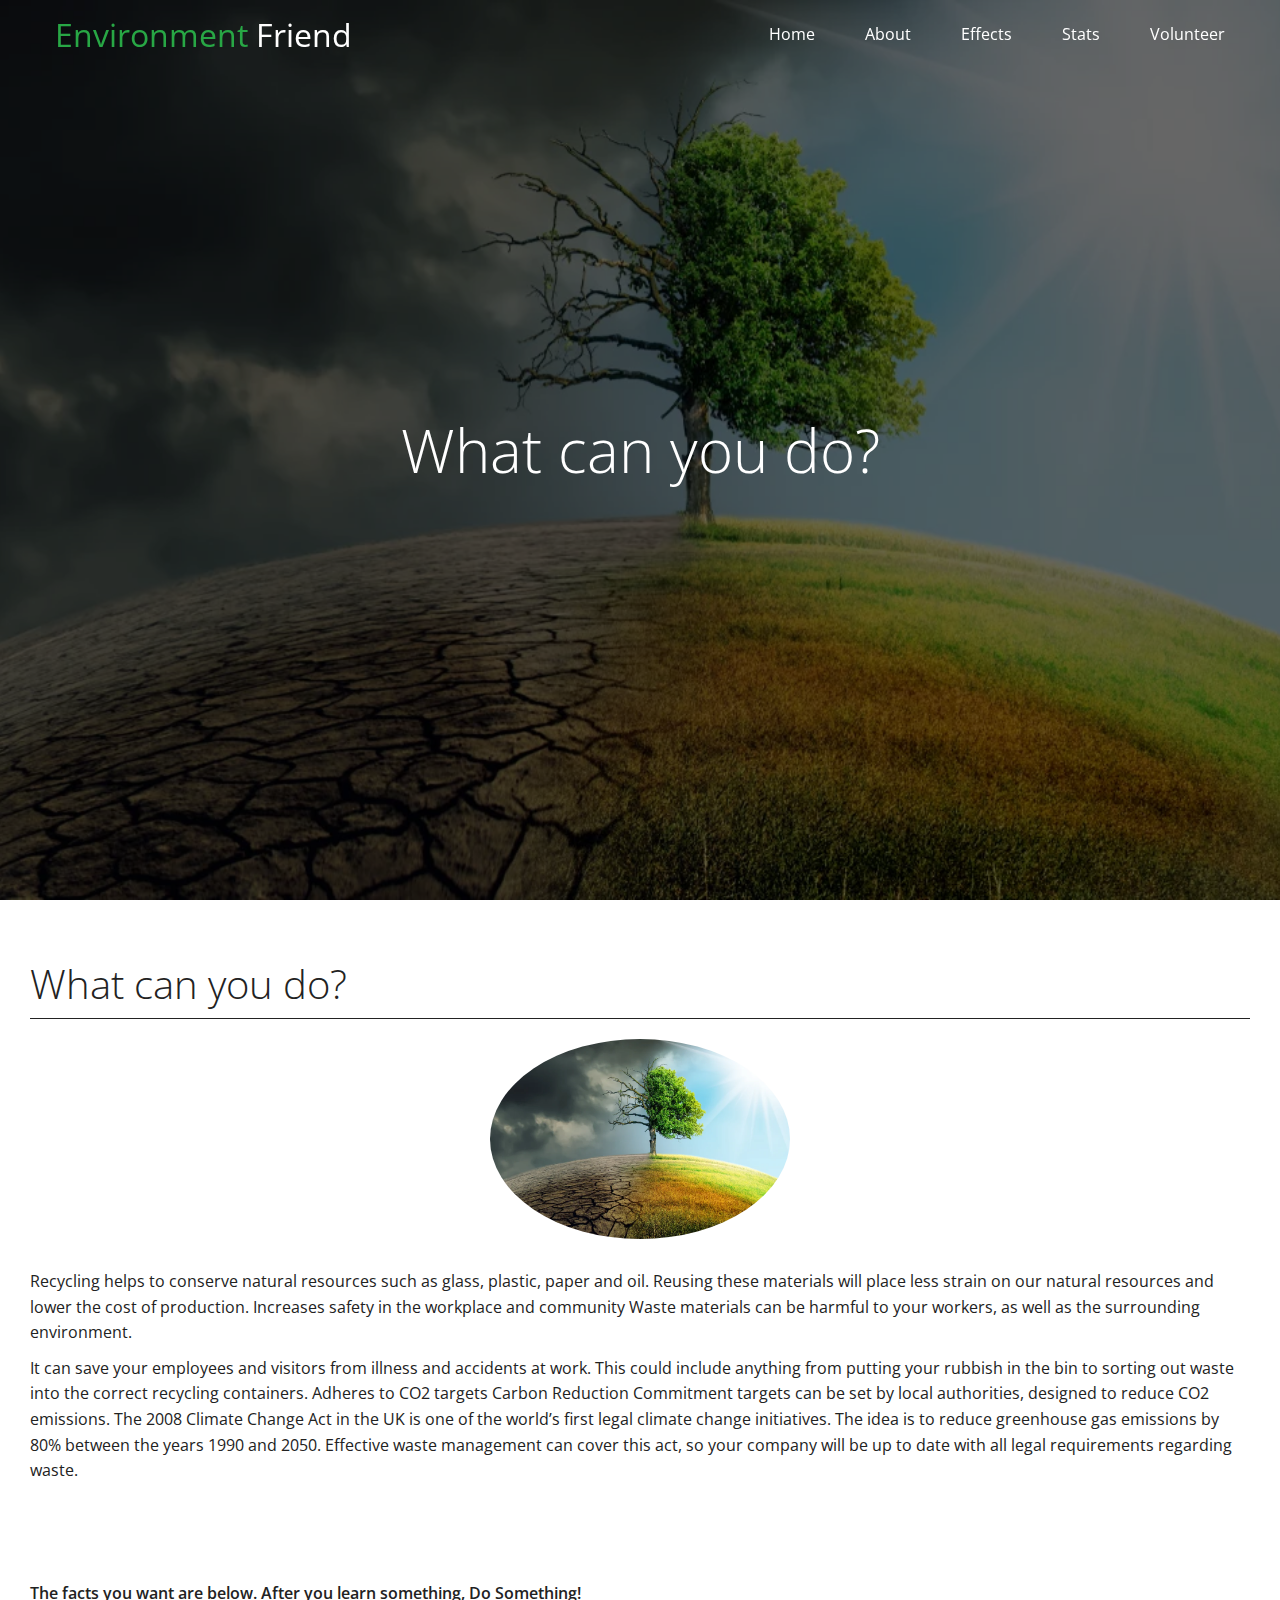
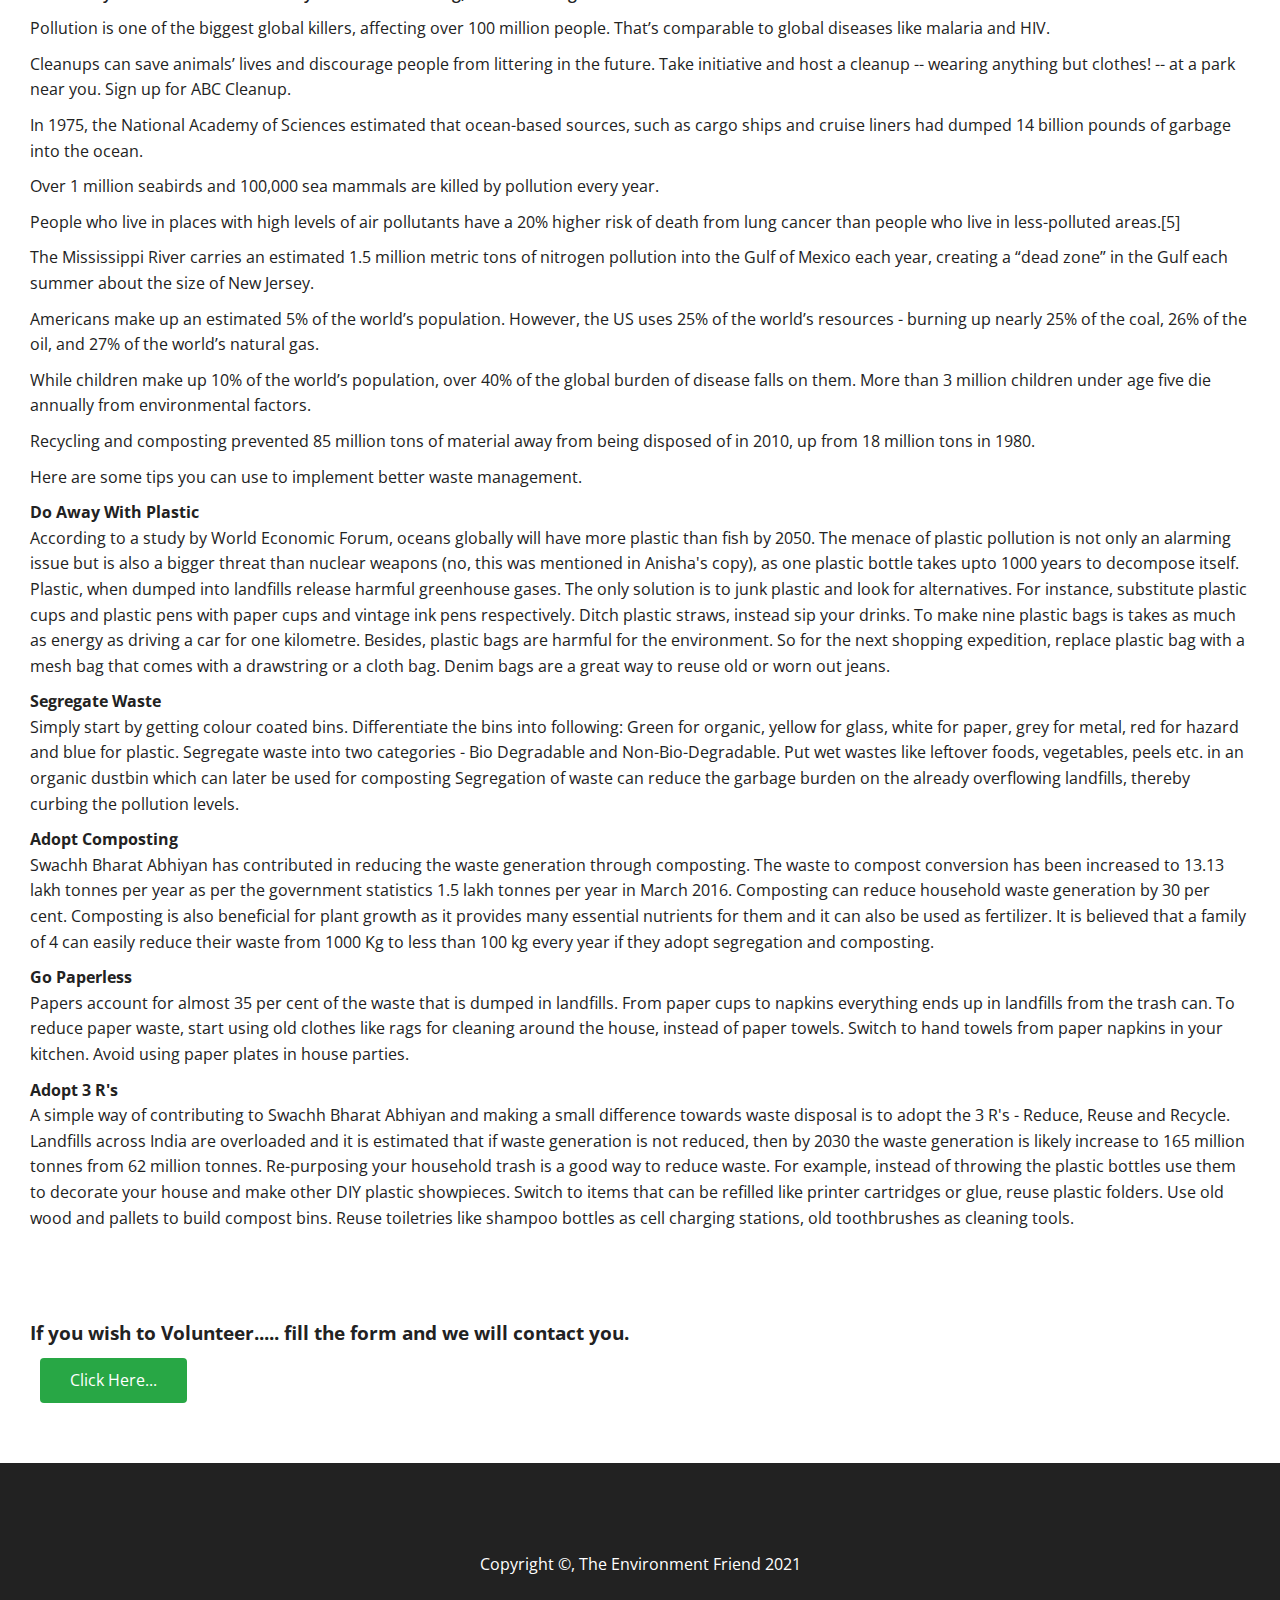
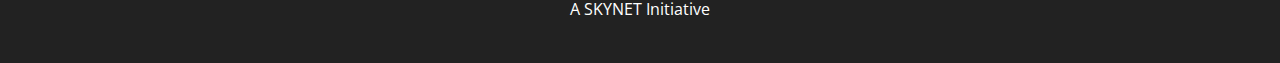
<file: help.html>
<!DOCTYPE html>
<html lang="en">
<head>
  <meta charset="UTF-8">
  <meta http-equiv="X-UA-Compatible" content="IE=edge">
  <meta name="viewport" content="width=device-width, initial-scale=1.0">
  <link rel="shortcut icon" type="image/x-icon" href="./favicon/favicon.ico">
  <title>What can you do?</title> 
  

  <link rel="stylesheet" href="https://cdnjs.cloudflare.com/ajax/libs/font-awesome/5.15.3/css/all.min.css" integrity="sha512-iBBXm8fW90+nuLcSKlbmrPcLa0OT92xO1BIsZ+ywDWZCvqsWgccV3gFoRBv0z+8dLJgyAHIhR35VZc2oM/gI1w==" crossorigin="anonymous" />
  <link rel="stylesheet" href="./css/utility.css">
  <link rel="stylesheet" href="./css/style.css">
  
</head>
<body id="home">  
   <header class="head blog">
     <div class="navbar top" id="navbar">
      <a href="./Index.html#home"><h1 class="logo">
        <i class="fas fa-seedling"></i>
          <span class="text-primary"> Environment</span> Friend
       </h1>
       </a>
       <nav>
            <ul>
              <li><a href="./Index.html#home" id="current">Home</a></li>
              <li><a href="./Index.html#about">About</a></li>
              <li><a href="./Index.html#effect">Effects</a></li>
              <li><a href="./Index.html#stats">Stats</a></li>
              <li><a href="./Index.html#vln">Volunteer</a></li>
            </ul>
       </nav>
      </div>

      <div class="content">
        <h1>What can you do?</h1>
       
      </div>
    </header>

    <main>

      <section class="posts">
        <h2>
          What can you do?
        </h2>
      

        <img src="./img/home/showcase.jpg" alt="">

        <p>  
          Recycling helps to conserve natural resources such as glass, plastic, paper and oil. Reusing these materials will place less strain on our natural resources and lower the cost of production.   Increases safety in the workplace and community Waste materials can be harmful to your workers, as well as the surrounding environment.
       </p>
          <p> 
          It can save your employees and visitors from illness and accidents at work. This could include anything from putting your rubbish in the bin to sorting out waste into the correct recycling containers.   Adheres to CO2 targets Carbon Reduction Commitment targets can be set by local authorities, designed to reduce CO2 emissions. The 2008 Climate Change Act in the UK is one of the world’s first legal climate change initiatives. The idea is to reduce greenhouse gas emissions by 80% between the years 1990 and 2050. Effective waste management can cover this act, so your company will be up to date with all legal requirements regarding waste.  
        </p>
        <br><br><br>
        <p style="font-weight: 600;">
          The facts you want are below. After you learn something, Do Something!
        </p>

        
          <p>Pollution is one of the biggest global killers, affecting over 100 million people. That’s comparable to global diseases like malaria and HIV.</p>
          <p>Cleanups can save animals’ lives and discourage people from littering in the future. Take initiative and host a cleanup -- wearing anything but clothes! -- at a park near you. Sign up for ABC Cleanup.</p>
          <p>In 1975, the National Academy of Sciences estimated that ocean-based sources, such as cargo ships and cruise liners had dumped 14 billion pounds of garbage into the ocean.</p>
          <p>Over 1 million seabirds and 100,000 sea mammals are killed by pollution every year.</p>
          <p>People who live in places with high levels of air pollutants have a 20% higher risk of death from lung cancer than people who live in less-polluted areas.[5]
          </p>
          <p>The Mississippi River carries an estimated 1.5 million metric tons of nitrogen pollution into the Gulf of Mexico each year, creating a “dead zone” in the Gulf each summer about the size of New Jersey.</p>
          <p>Americans make up an estimated 5% of the world’s population. However, the US uses 25% of the world’s resources - burning up nearly 25% of the coal, 26% of the oil, and 27% of the world’s natural gas.</p>
          <p>While children make up 10% of the world’s population, over 40% of the global burden of disease falls on them. More than 3 million children under age five die annually from environmental factors.</p>
          <p>Recycling and composting prevented 85 million tons of material away from being disposed of in 2010, up from 18 million tons in 1980.</p>
        


        <p>Here are some tips you can use to implement better waste management.</p>

         <p>
           <h4>Do Away With Plastic</h4>

          According to a study by World Economic Forum, oceans globally will have more plastic than fish by 2050. The menace of plastic pollution is not only an alarming issue but is also a bigger threat than nuclear weapons (no, this was mentioned in Anisha's copy), as one plastic bottle takes upto 1000 years to decompose itself. Plastic, when dumped into landfills release harmful greenhouse gases.
          
          The only solution is to junk plastic and look for alternatives. For instance, substitute plastic cups and plastic pens with paper cups and vintage ink pens respectively. Ditch plastic straws, instead sip your drinks. To make nine plastic bags is takes as much as energy as driving a car for one kilometre. Besides, plastic bags are harmful for the environment. So for the next shopping expedition, replace plastic bag with a mesh bag that comes with a drawstring or a cloth bag. Denim bags are a great way to reuse old or worn out jeans.</p>
         <p>
           <h4>Segregate Waste</h4>

          Simply start by getting colour coated bins. Differentiate the bins into following: Green for organic, yellow for glass, white for paper, grey for metal, red for hazard and blue for plastic. Segregate waste into two categories - Bio Degradable and Non-Bio-Degradable.
          
          Put wet wastes like leftover foods, vegetables, peels etc. in an organic dustbin which can later be used for composting Segregation of waste can reduce the garbage burden on the already overflowing landfills, thereby curbing the pollution levels.</p>
         <p>
           <h4>Adopt Composting</h4>

          Swachh Bharat Abhiyan has contributed in reducing the waste generation through composting. The waste to compost conversion has been increased to 13.13 lakh tonnes per year as per the government statistics 1.5 lakh tonnes per year in March 2016.
          
          Composting can reduce household waste generation by 30 per cent. Composting is also beneficial for plant growth as it provides many essential nutrients for them and it can also be used as fertilizer. It is believed that a family of 4 can easily reduce their waste from 1000 Kg to less than 100 kg every year if they adopt segregation and composting.</p>
         <p>
           <h4>Go Paperless</h4>

          Papers account for almost 35 per cent of the waste that is dumped in landfills. From paper cups to napkins everything ends up in landfills from the trash can. To reduce paper waste, start using old clothes like rags for cleaning around the house, instead of paper towels. Switch to hand towels from paper napkins in your kitchen. Avoid using paper plates in house parties.</p>
         <p>
           
          <h4>Adopt 3 R's</h4>

          A simple way of contributing to Swachh Bharat Abhiyan and making a small difference towards waste disposal is to adopt the 3 R's - Reduce, Reuse and Recycle. Landfills across India are overloaded and it is estimated that if waste generation is not reduced, then by 2030 the waste generation is likely increase to 165 million tonnes from 62 million tonnes.
          
          Re-purposing your household trash is a good way to reduce waste. For example, instead of throwing the plastic bottles use them to decorate your house and make other DIY plastic showpieces. Switch to items that can be refilled like printer cartridges or glue, reuse plastic folders. Use old wood and pallets to build compost bins. Reuse toiletries like shampoo bottles as cell charging stations, old toothbrushes as cleaning tools.</p>
            
<br><br><br>
<h3> If you wish to Volunteer..... fill the form and we will contact you.</h3> 
      <a href="index.html#vln" class="btn">Click Here...</a>


      </section>



      

    </main>

    


    <footer class="footer bg-dark">
      <div class="social">
        <a href=""><i class="fab fa-facebook"></i></a>
        <a href=""><i class="fab fa-twitter"></i></a>
        <a href=""><i class="fab fa-instagram"></i></a>
        <a href=""><i class="fab fa-youtube"></i></a>
      </div>
      <p>Copyright &copy;, The Environment Friend 2021</p>
      <p>A SKYNET Initiative</p>
    </footer>

    <script>

      let scrolled  = false;


      const navbar =document.getElementById('navbar');
      window.onscroll = function(){
        if(window.pageYOffset>100){
          navbar.classList.remove('top');
          if(!scrolled){
            navbar.style.transform= 'translateY(-70px)';
          }
          setTimeout(function(){
            navbar.style.transform= 'translateY(0px)';
            scrolled=true;
          },250)
        }else
        {
          navbar.classList.add('top');
          scrolled=false;
        }
      }
    </script> 

<script>
  window.watsonAssistantChatOptions = {
      integrationID: "054589b4-f12f-45df-973a-08015606092e", // The ID of this integration.
      region: "eu-gb", // The region your integration is hosted in.
      serviceInstanceID: "5d5be852-1fef-4f9a-91a7-d7a5dd9910ee", // The ID of your service instance.
      onLoad: function(instance) { instance.render(); }
    };
  setTimeout(function(){
    const t=document.createElement('script');
    t.src="https://web-chat.global.assistant.watson.appdomain.cloud/loadWatsonAssistantChat.js";
    document.head.appendChild(t);
  });
</script>



</body>
</html>
</file>
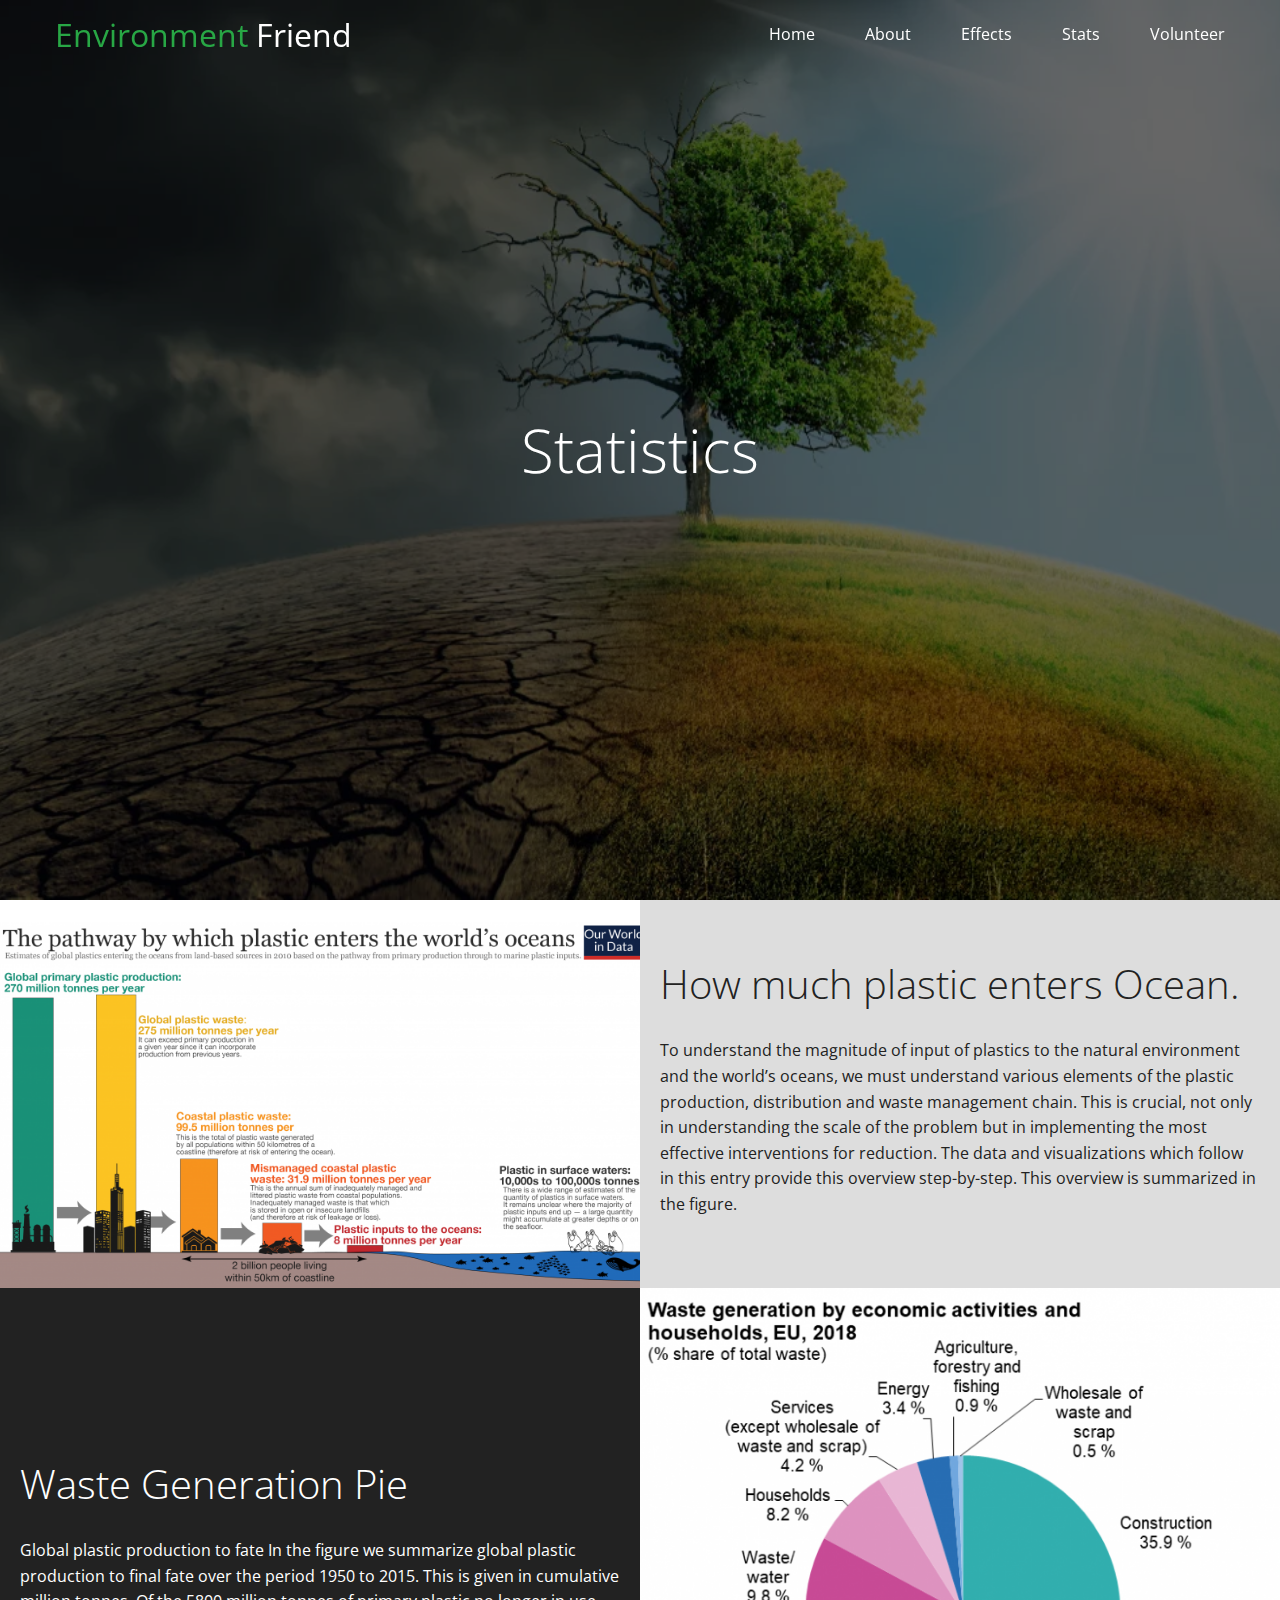
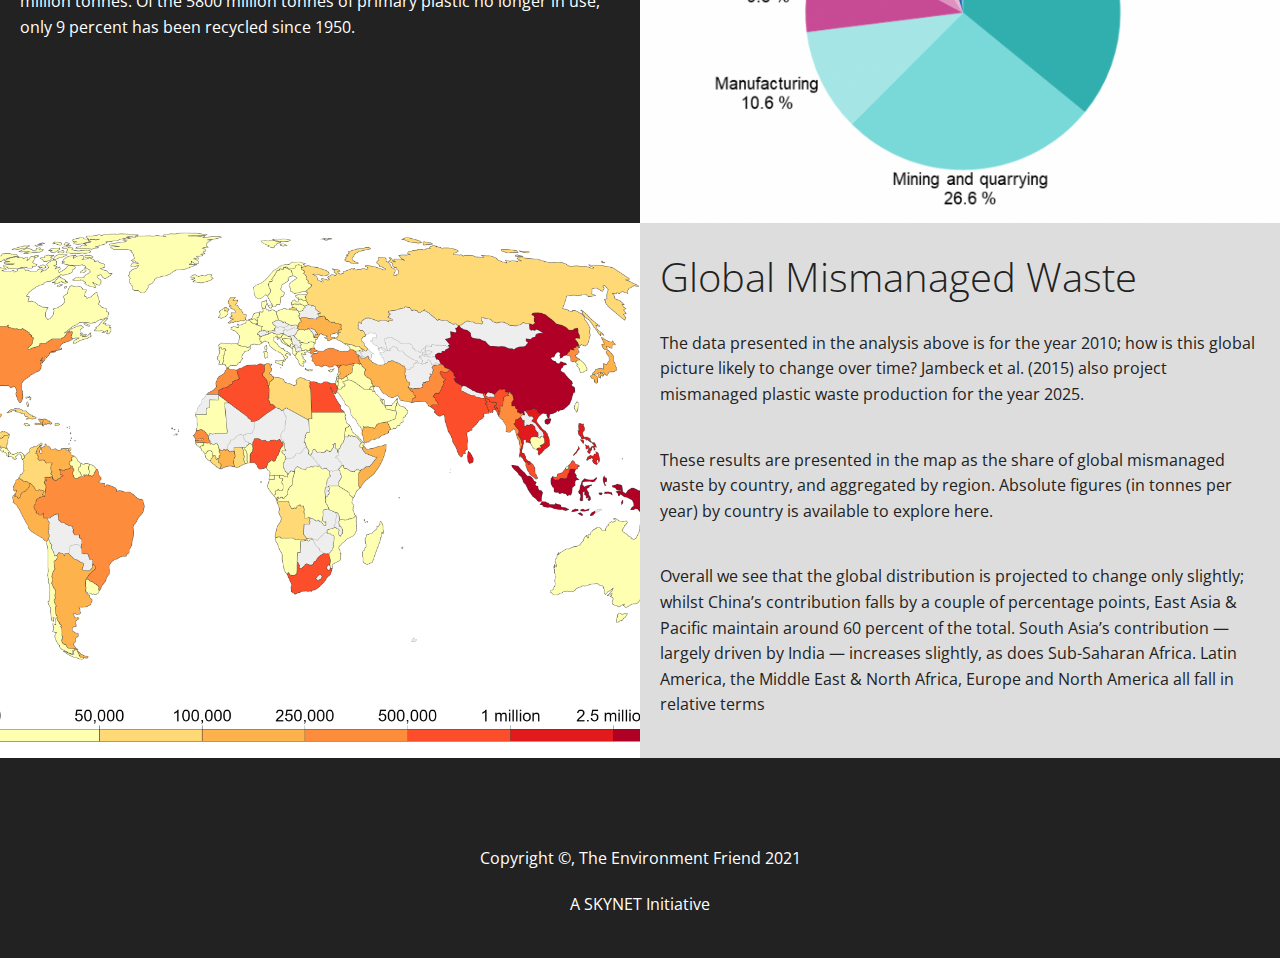
<file: stats.html>
<!DOCTYPE html>
<html lang="en">
<head>
  <meta charset="UTF-8">
  <meta http-equiv="X-UA-Compatible" content="IE=edge">
  <meta name="viewport" content="width=device-width, initial-scale=1.0">
  <link rel="shortcut icon" type="image/x-icon" href="./favicon/favicon.ico">
  <title>Statistics</title>
  

  <link rel="stylesheet" href="https://cdnjs.cloudflare.com/ajax/libs/font-awesome/5.15.3/css/all.min.css" integrity="sha512-iBBXm8fW90+nuLcSKlbmrPcLa0OT92xO1BIsZ+ywDWZCvqsWgccV3gFoRBv0z+8dLJgyAHIhR35VZc2oM/gI1w==" crossorigin="anonymous" />
  <link rel="stylesheet" href="./css/utility.css">
  <link rel="stylesheet" href="./css/style.css">
  
</head>
<body id="home">   
   <header class="head blog">
     <div class="navbar top" id="navbar">
      <a href="./Index.html#home"><h1 class="logo">
        <i class="fas fa-seedling"></i>
          <span class="text-primary"> Environment</span> Friend
       </h1>
       </a>
       <nav>
            <ul>
              <li><a href="./Index.html#home" id="current">Home</a></li>
              <li><a href="./Index.html#about">About</a></li>
              <li><a href="./Index.html#effect">Effects</a></li>
              <li><a href="./Index.html#stats">Stats</a></li>
              <li><a href="./Index.html#vln">Volunteer</a></li>
            </ul>
       </nav>
      </div>

      <div class="content">
        <h1>Statistics</h1>
       
      </div>
    </header>

    <main>

      <article id="stats1" class="flex-columns">
        <div class="row">
          <div class="column">
            <div class="column1">
              <img src="./img/stats/stats2.png" alt="stats">
            </div>
          </div>
          <div class="column">
            <div class="column2 bg-light">

              <h1>How much plastic enters Ocean.</h1>
              
              <p>
                To understand the magnitude of input of plastics to the natural environment and the world’s oceans, we must understand various elements of the plastic production, distribution and waste management chain. This is crucial, not only in understanding the scale of the problem but in implementing the most effective interventions for reduction.
                The data and visualizations which follow in this entry provide this overview step-by-step. This overview is summarized in the figure.
              </p>
              
            </div>
          </div>
        </div>
      </article>
      <article id="stats3" class=" flex-columns flex-reverse">
        <div class="row">
          <div class="column">
            <div class="column1">
              <img src="./img/stats/stats1.jpg" alt="stats">
            </div>
          </div>
          <div class="column">
            <div class="column2 bg-dark">
               
              <h1>Waste Generation Pie</h1>
              
              <p>
                Global plastic production to fate
                In the figure we summarize global plastic production to final fate over the period 1950 to 2015.                
                This is given in cumulative million tonnes. 
                Of the 5800 million tonnes of primary plastic no longer in use, only 9 percent has been recycled since 1950.
              </p>
            </div>
          </div>
        </div>
      </article>
      <article id="stats2" class=" flex-columns">
        <div class="row">
          <div class="column">
            <div class="column1">
              <img src="./img/stats/stats3.jpg" alt="stats">
            </div>
          </div>
          <div class="column">
            <div class="column2 bg-light">
               
              <h1>Global Mismanaged Waste</h1>
             
              <p>
                The data presented in the analysis above is for the year 2010; how is this global picture likely to change over time? Jambeck et al. (2015) also project mismanaged plastic waste production for the year 2025.
              </p>

              <p>
                These results are presented in the map as the share of global mismanaged waste by country, and aggregated by region. Absolute figures (in tonnes per year) by country is available to explore here. 
              </p>
              <p>
                Overall we see that the global distribution is projected to change only slightly; whilst China’s contribution falls by a couple of percentage points, East Asia & Pacific maintain around 60 percent of the total. South Asia’s contribution — largely driven by India — increases slightly, as does Sub-Saharan Africa. Latin America, the Middle East & North Africa, Europe and North America all fall in relative terms
              </p>
            </div>
          </div>
        </div>
      </article>

    </main>

    


    <footer class="footer bg-dark">
      <div class="social">
        <a href=""><i class="fab fa-facebook"></i></a>
        <a href=""><i class="fab fa-twitter"></i></a>
        <a href=""><i class="fab fa-instagram"></i></a>
        <a href=""><i class="fab fa-youtube"></i></a>
      </div>
      <p>Copyright &copy;, The Environment Friend 2021</p>
      <p>A SKYNET Initiative</p>
    </footer>

    <script>

      let scrolled  = false;


      const navbar =document.getElementById('navbar');
      window.onscroll = function(){
        if(window.pageYOffset>100){
          navbar.classList.remove('top');
          if(!scrolled){
            navbar.style.transform= 'translateY(-70px)';
          }
          setTimeout(function(){
            navbar.style.transform= 'translateY(0px)';
            scrolled=true;
          },250)
        }else
        {
          navbar.classList.add('top');
          scrolled=false;
        }
      }
    </script>

<script>
  window.watsonAssistantChatOptions = {
      integrationID: "054589b4-f12f-45df-973a-08015606092e", // The ID of this integration.
      region: "eu-gb", // The region your integration is hosted in.
      serviceInstanceID: "5d5be852-1fef-4f9a-91a7-d7a5dd9910ee", // The ID of your service instance.
      onLoad: function(instance) { instance.render(); }
    };
  setTimeout(function(){
    const t=document.createElement('script');
    t.src="https://web-chat.global.assistant.watson.appdomain.cloud/loadWatsonAssistantChat.js";
    document.head.appendChild(t);
  });
</script>
</body>
</html>
</file>
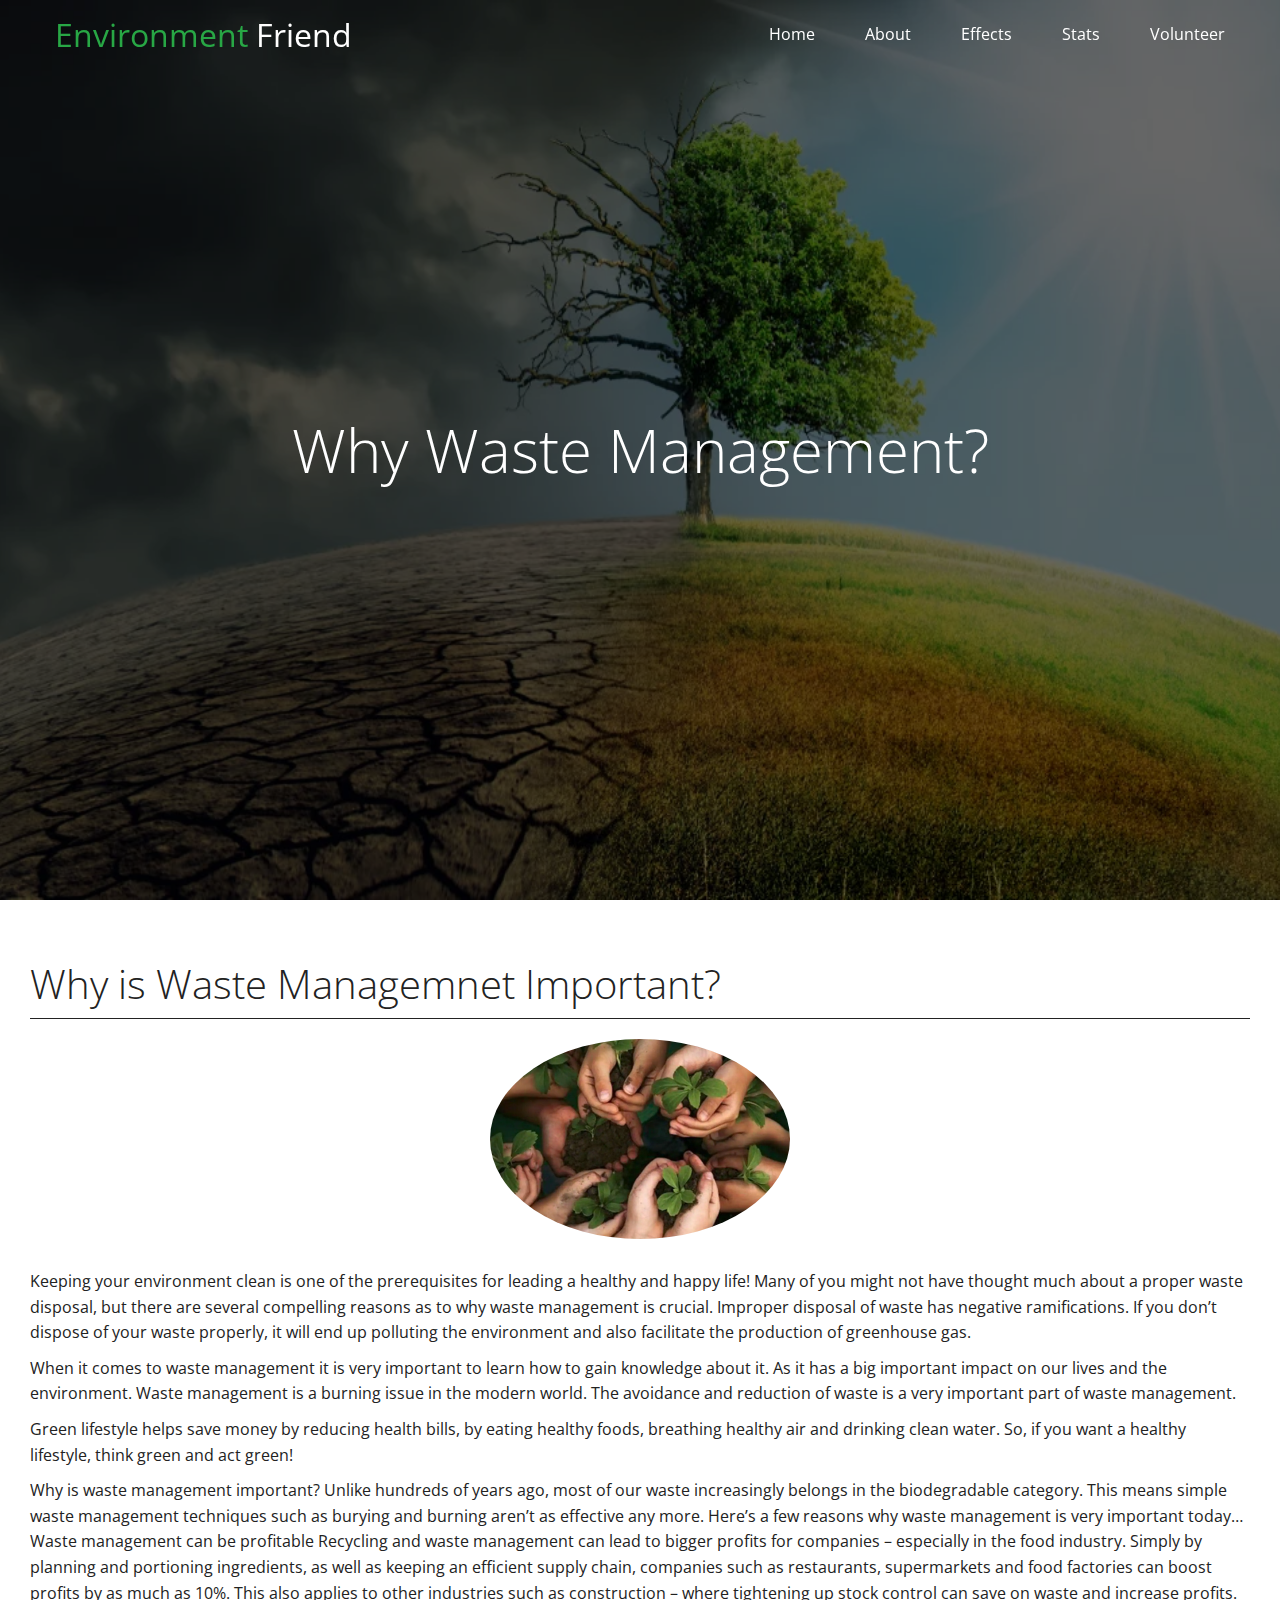
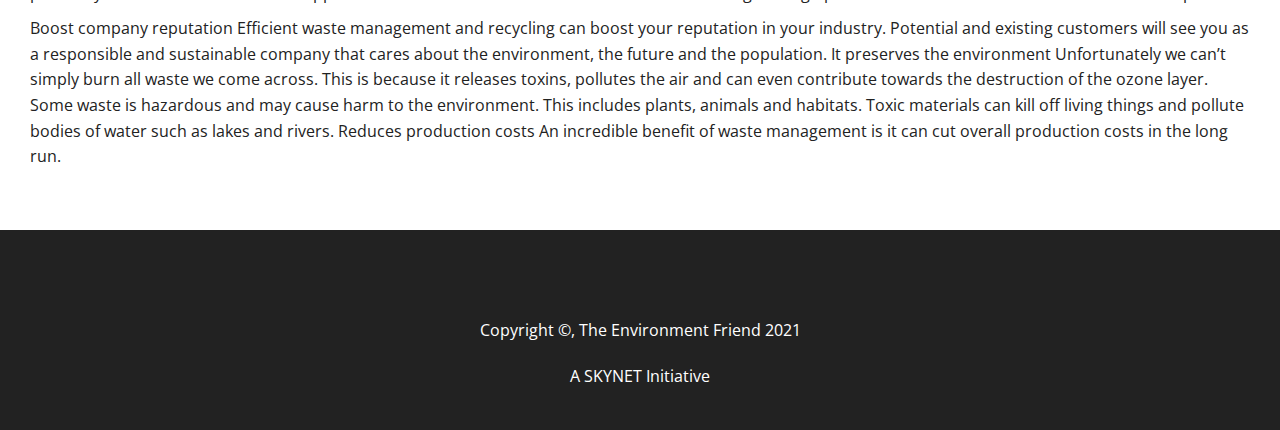
<file: why.html>
<!DOCTYPE html>
<html lang="en">
<head>
  <meta charset="UTF-8">
  <meta http-equiv="X-UA-Compatible" content="IE=edge">
  <meta name="viewport" content="width=device-width, initial-scale=1.0">
  <link rel="shortcut icon" type="image/x-icon" href="./favicon/favicon.ico">
  <title>Why Waste Managemnet?</title> 
  

  <link rel="stylesheet" href="https://cdnjs.cloudflare.com/ajax/libs/font-awesome/5.15.3/css/all.min.css" integrity="sha512-iBBXm8fW90+nuLcSKlbmrPcLa0OT92xO1BIsZ+ywDWZCvqsWgccV3gFoRBv0z+8dLJgyAHIhR35VZc2oM/gI1w==" crossorigin="anonymous" />
  <link rel="stylesheet" href="./css/utility.css">
  <link rel="stylesheet" href="./css/style.css">
  
</head>
<body id="home">  
   <header class="head blog">
     <div class="navbar top" id="navbar">
      <a href="./Index.html#home"><h1 class="logo">
        <i class="fas fa-seedling"></i>
          <span class="text-primary"> Environment</span> Friend
       </h1>
       </a>
       <nav>
            <ul>
              <li><a href="./Index.html#home" id="current">Home</a></li>
              <li><a href="./Index.html#about">About</a></li>
              <li><a href="./Index.html#effect">Effects</a></li>
              <li><a href="./Index.html#stats">Stats</a></li>
              <li><a href="./Index.html#vln">Volunteer</a></li>
            </ul>
       </nav>
      </div>

      <div class="content">
        <h1>Why Waste Management?</h1>
       
      </div>
    </header>

    <main>

      <section class="posts">
        <h2>
          Why is Waste Managemnet Important?
        </h2>
      

        <img src="./img/home/help.jpg" alt="">

        <p>
          Keeping your environment clean is one of the prerequisites for leading a healthy and happy life!

          Many of you might not have thought much about a proper waste disposal, but there are several compelling reasons as to why waste management is crucial.  Improper disposal of waste has negative ramifications. If you don’t dispose of your waste properly, it will end up polluting the environment and also facilitate the production of greenhouse gas.        </p>
        <p>
          When it comes to waste management it is very important to learn how to gain knowledge about it. As it has a big important impact on our lives and the environment. Waste management is a burning issue in the modern world. The avoidance and reduction of waste is a very important part of waste management.
        </p>
        <p>
          Green lifestyle helps save money by reducing health bills, by eating healthy foods, breathing healthy air and drinking clean water. So, if you want a healthy lifestyle, think green and act green!
        </p>

        <p>
          Why is waste management important? Unlike hundreds of years ago, most of our waste increasingly belongs in the biodegradable category. This means simple waste management techniques such as burying and burning aren’t as effective any more. Here’s a few reasons why waste management is very important today…   Waste management can be profitable Recycling and waste management can lead to bigger profits for companies – especially in the food industry. Simply by planning and portioning ingredients, as well as keeping an efficient supply chain, companies such as restaurants, supermarkets and food factories can boost profits by as much as 10%. This also applies to other industries such as construction – where tightening up stock control can save on waste and increase profits. </p>
          <p>  Boost company reputation Efficient waste management and recycling can boost your reputation in your industry. Potential and existing customers will see you as a responsible and sustainable company that cares about the environment, the future and the population.   It preserves the environment Unfortunately we can’t simply burn all waste we come across. This is because it releases toxins, pollutes the air and can even contribute towards the destruction of the ozone layer. Some waste is hazardous and may cause harm to the environment. This includes plants, animals and habitats. Toxic materials can kill off living things and pollute bodies of water such as lakes and rivers.   Reduces production costs An incredible benefit of waste management is it can cut overall production costs in the long run. 
          </p>
      </section>

    </main>

    


    <footer class="footer bg-dark">
      <div class="social">
        <a href=""><i class="fab fa-facebook"></i></a>
        <a href=""><i class="fab fa-twitter"></i></a>
        <a href=""><i class="fab fa-instagram"></i></a>
        <a href=""><i class="fab fa-youtube"></i></a>
      </div>
      <p>Copyright &copy;, The Environment Friend 2021</p>
      <p>A SKYNET Initiative</p>
    </footer>

    <script>

      let scrolled  = false;


      const navbar =document.getElementById('navbar');
      window.onscroll = function(){
        if(window.pageYOffset>100){
          navbar.classList.remove('top');
          if(!scrolled){
            navbar.style.transform= 'translateY(-70px)';
          }
          setTimeout(function(){
            navbar.style.transform= 'translateY(0px)';
            scrolled=true;
          },250)
        }else
        {
          navbar.classList.add('top');
          scrolled=false;
        }
      }
    </script> 

<script>
  window.watsonAssistantChatOptions = {
      integrationID: "054589b4-f12f-45df-973a-08015606092e", // The ID of this integration.
      region: "eu-gb", // The region your integration is hosted in.
      serviceInstanceID: "5d5be852-1fef-4f9a-91a7-d7a5dd9910ee", // The ID of your service instance.
      onLoad: function(instance) { instance.render(); }
    };
  setTimeout(function(){
    const t=document.createElement('script');
    t.src="https://web-chat.global.assistant.watson.appdomain.cloud/loadWatsonAssistantChat.js";
    document.head.appendChild(t);
  });
</script>
</body>
</html>
</file>
<file: css/utility.css>
.text-primary
{
  color: #28a745;
}

.text-secondry
{
  color: #0284d0;
}



.btn
{
  cursor: pointer;
  display: inline-block;
  color: white;
  background:#28a745 ;
  padding: 10px 30px;
  margin: 10px;
  border-radius: 4px;
}

.btn:hover
{
  opacity: 0.8;
}

.btn-primary, .bg-primary
{
  color: white;
  background: #28a745;
}
.btn-secondry, .bg-secondry
{
  color: white;
  background: #0284d0;
}
.btn-dark ,.bg-dark
{
  color: white;
  background: #222;
}
.btn-light ,.bg-light{
  color: #222;
  background: #ddd;
}

.btn-outline
{
  border: #fff 1px solid;
  border-radius: 5px;
}


.flex-columns.flex-reverse .row
{
  flex-direction: row-reverse;
}

.flex-columns .row
{
  display: flex;
  flex-direction: row;
  flex-wrap: wrap;
  width: 100%;
}

.flex-columns .column
{
  display: flex;
  flex-direction: column;
  flex-basis: 100%;
  flex: 1;
}

.flex-columns .column .column1, .flex-columns .column .column2
{
  height: 100%;
}

.flex-columns img{
  width: 100%;
  height: 100%;
  object-fit: cover;
}

.flex-columns .column2
{
  display: flex;
  flex-direction: column;
  align-items: flex-start;
  justify-content: center;
  padding: 20px;
}

.flex-columns h1
{
  font-size: 40px;
  font-weight: 100;
}
.flex-columns h4
{
  margin-bottom: 10px;
}

.flex-columns p
{
  margin: 20px 0px;
}


.section-header
{
  padding: 30px;
  display: flex;
  flex-direction: column;
  align-items: center;
  justify-content: center;
  text-align: center;
}

.section-header h2
{
  font-size: 40px;
  margin: 20px 0;
}

.sec-padding
{
  padding: 40px 20px;
}

.flex-grid .row
{
  display: flex;
  flex-wrap: wrap;
  padding: 0px 4px;
}

.flex-grid .column
{ 
  flex: 25%;
  max-width: 25%;
  padding: 4px;
  height: 100%;
}
</file>
<file: css/style.css>
@import url('https://fonts.googleapis.com/css2?family=Open+Sans+Condensed:wght@300&family=Open+Sans:wght@300;400&display=swap');

*
{
  margin: 0px;
  padding:0px;
  box-sizing: border-box;
}

body
{
  font-family: 'Open Sans', sans-serif;
  background-color: #fff;
  color: #222;
  line-height: 1.6;
}

ul
{
  list-style: none;
}

a
{
  text-decoration: none;
  color: #222;
}
 
h1,h2
{
  padding: 10px 0px;
  line-height: 1.2;
  font-weight: 300;
}

p
{
  margin: 10px 0px;
}

img
{
  width:100%;
}


.navbar.top
{
  background: transparent;
}

.navbar
{
  display: flex;
  align-items: center;
  justify-content: space-between;
  background-color: #222;
  color: #fff;
  opacity: 1;
  width: 100%;
  height: 70px;
  position: fixed;
  padding: 0 30px;
  top: 0px;
  transition: 0.5s ease-in;
}

.navbar a
{
  color: #fff;
  padding: 10px 20px;
  margin: 0px 5px;
}
.navbar a:hover
{
  border-bottom: 2px #28a745 solid;
}

.navbar .logo
{
  font-weight: 400;
}

.navbar ul
{
  display: flex;
}


.head
{
  background: url('../img/home/showcase.jpg') center center/cover no-repeat;
  height: 100vh;
  color: white;
  position: relative;
}

.head.stats
{
  background: url("../img/home/stats.jpg") no-repeat center center/cover;
  height: 40vh;
}



.head .content
{
  display: flex;
  flex-direction: column;
  align-items: center;
  justify-content: center;
  text-align: center;
  height: 100%;
  padding: 0px 20px;
}

.head .content h1
{
  font-size: 60px;
}

.head .content p
{
  font-size: 23px;
}

.head::before
{
  content: '';
  position: absolute;
  height: 100%;
  width: 100%;
  top: 0;
  left: 0;
  background: rgba(0, 0, 0, 0.6);
}

.head *
{
  z-index: 1;
}


.icons
{
  display: flex;
  text-align: center;
  height: 100%;
  align-items: center;
  justify-content: space-around;
  flex-basis: 33%;
  
}

.icons .box
{
  margin: 40px 20px;
}
.icons .box i
{
  color: white;
  border: none;
  border-radius: 50%;
  background-color:#28a745 ;
  padding: 13px;
}

.about
{
  background: #28a745;
  display: flex;
}

.about .img-sol
{
  width: 100%;
  height:450px;
 
}

.about .img-sol img
{
  height: 100%;
}

.about .txt-sol
{ 
  width: 100%;
  background: #28a745;
  color: white;
  align-self: center;
  padding: 0px 30px;
}

.about .txt-sol h1
{
  font-size: 35px;
}

.about .txt-sol a
{
  border: white 1px solid;
}


.effect img:hover
{
  opacity: 0.7;
}

.r3 img
{
  border-radius: 50%;
}

.volunteer-form
{
  padding: 30px 0;
  width: 100%;
}

.volunteer-form label
{
  display: block;
  margin-bottom: 3px;
}

.volunteer-form .formcontrol
{
  margin-bottom: 15px;
  width: 100%;
}

.volunteer-form .formcontrol input
{
  width: 100%;
  padding: 10px;
  height: 40px;
  border: #222 1px solid;
  border-radius: 5px;
}

.volunteer-form .formcontrol input:focus
{
  outline-color: #28a745; 
}

.volunteer-form .btn
{
  width: 100%;
  padding: 12px
}

.posts
{
  padding: 50px 30px;
}

.posts h2
{
  font-size: 40px;
  margin-bottom: 20px;
  padding-bottom: 10px;
  border-bottom: #222 1px solid;
}

.posts meta
{
  margin-bottom: 30px;
}

.posts img
{
  width: 300px;
  border-radius: 50%;
  display: block;
  margin: 0 auto 30px;
  
}



.footer
{
  display: flex;
  height: 200px;
  flex-direction: column;
  align-items: center;
  justify-content: center;
  text-align: center;
}

.footer a
{
  font-size: 30px;
  margin: 0px 15px ;
  color: #ccc;
}

.footer a:hover
{
  color: #28a745;
}


@media(max-width:768px)
{
  .navbar
  {
    flex-direction: column;
    height: 130px;
    padding: 20px ;
    
  }

  
  .navbar a
  {
    padding: 10px;
    margin: 0px 3px;
  }

  #content h1
  {
    padding-top: 180px;
    font-size: 50px ;
  }



  .icons
  {
    flex-direction: column;
  }

  .flex-columns .column, .flex-grid .column
  {
    flex:100%;
    max-width: 100%;
  }

  
 

  .effect img
  {
    width: 48%;
    height: auto;
  }

  .main
  {
    margin: 5px;
    padding: 20px;
  }

  .head.stats
  {
    height: 50vh;
    padding-top: 50px;
  }




  .footer
  {
    height: 100px;
    margin: 0px 3px;
    
  }

  .footer p
  {
    font-size: 14px;
  }
  .footer a
  {
    font-size: 20px;
  }
}
</file>
